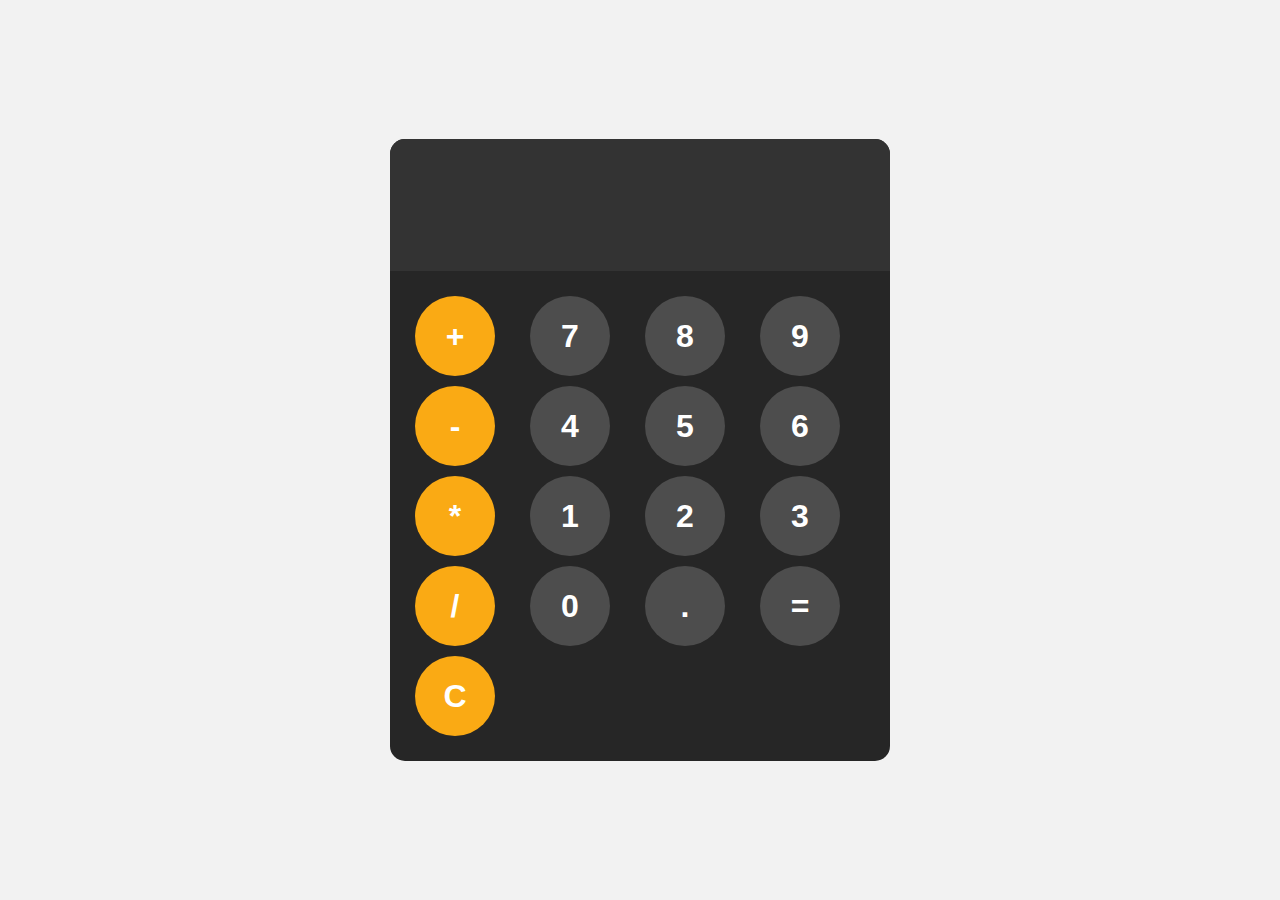
<file: calculator/index.html>
<!DOCTYPE html>
<html lang="en">
<head>
    <meta charset="UTF-8">
    <meta name="viewport" content="width=device-width, initial-scale=1.0">
    <link rel="stylesheet" type="text/css" href="styles.css"/>
    <title>Calculator</title>
</head>
<body>
    <div id="calculator">
        <input id="display" readonly/>
        <div id="keys">
            <button onclick="appendToDisplay('+')" class="operator-btn">+</button>
            <button onclick="appendToDisplay('7')" >7</button>
            <button onclick="appendToDisplay('8')">8</button>
            <button onclick="appendToDisplay('9')">9</button>
            <button onclick="appendToDisplay('-')" class="operator-btn">-</button>
            <button onclick="appendToDisplay('4')">4</button>
            <button onclick="appendToDisplay('5')">5</button>
            <button onclick="appendToDisplay('6')">6</button>
            <button onclick="appendToDisplay('*')" class="operator-btn">*</button>
            <button onclick="appendToDisplay('1')">1</button>
            <button onclick="appendToDisplay('2')">2</button>
            <button onclick="appendToDisplay('3')">3</button>
            <button onclick="appendToDisplay('/')" class="operator-btn">/</button>
            <button onclick="appendToDisplay('0')">0</button>
            <button onclick="appendToDisplay('.')">.</button>
            <button onclick="calculate()">=</button>
            <button onclick="clearDisplay()" class="operator-btn">C</button>
        </div>
    </div>
    <script src="main.js"></script>
</body>
</html>
</file>
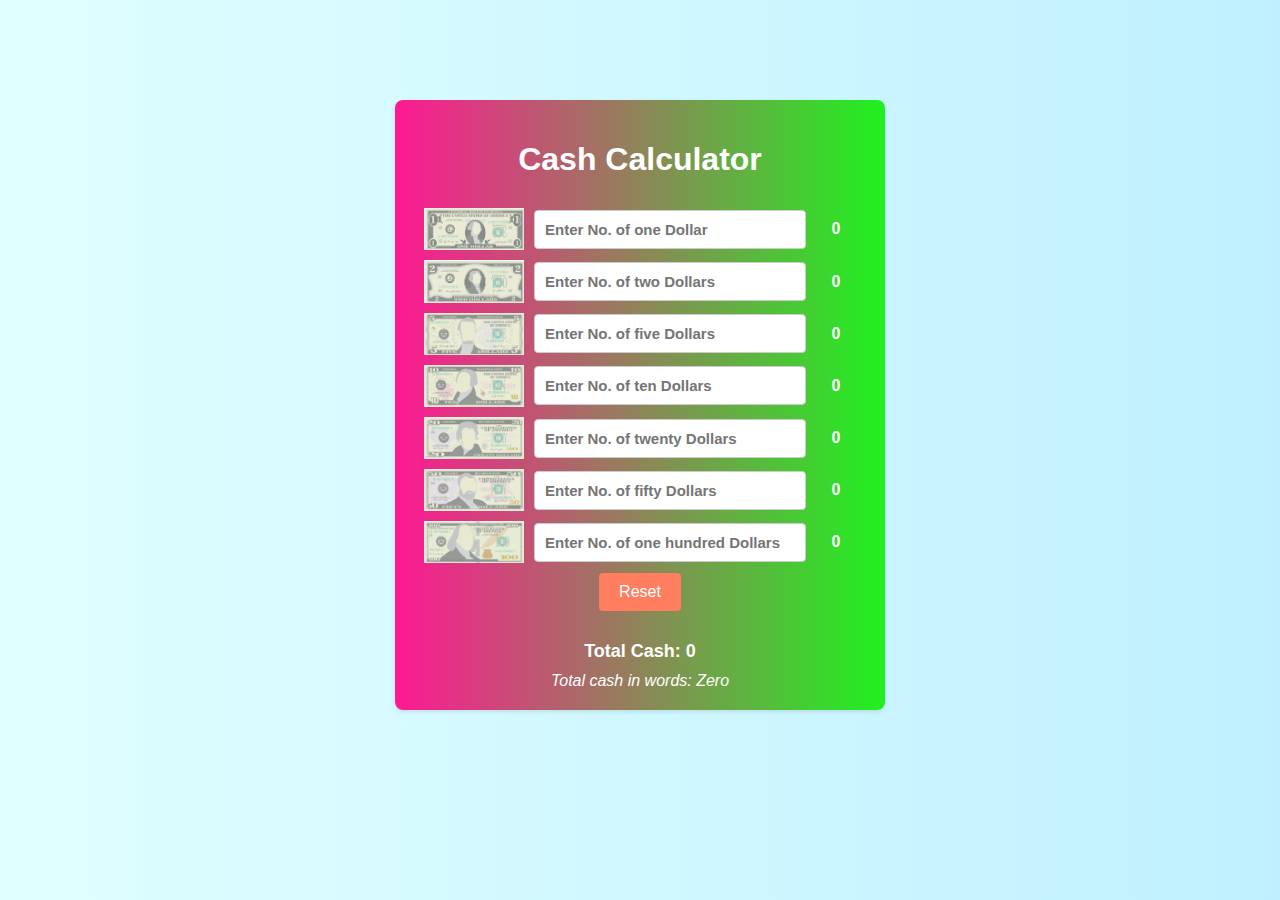
<file: cash calculator/index.html>
<!DOCTYPE html>
<html lang="en">
<head>
    <meta charset="UTF-8">
    <meta name="viewport" content="width=device-width, initial-scale=1.0">
    <link rel="stylesheet" type="text/css" href="styles.css"/>
    <title>Cash Calculator</title>
</head>
<body>

    <div class="container">
        <h1 class="header">Cash Calculator</h1>

        <div class="row">
            <img src="images/dollar1.png" alt="One Dollar" width="100px">
            <input type="number" id="do1" class="cash-input" placeholder="Enter No. of one Dollar">
            <span id="txt1" class="cash-text">0</span>
        </div>

        <div class="row">
            <img src="images/dollar2.png" alt="Two Dollars" width="100px">
            <input type="number" id="do2" class="cash-input" placeholder="Enter No. of two Dollars">
            <span id="txt2" class="cash-text">0</span>
        </div>

        <div class="row">
            <img src="images/dollar5.png" alt="Five Dollars" width="100px">
            <input type="number" id="do5" class="cash-input" placeholder="Enter No. of five Dollars">
            <span id="txt5" class="cash-text">0</span>
        </div>

        <div class="row">
            <img src="images/dollar10.png" alt="Ten Dollars" width="100px">
            <input type="number" id="do10" class="cash-input" placeholder="Enter No. of ten Dollars">
            <span id="txt10" class="cash-text">0</span>
        </div>

        <div class="row">
            <img src="images/dollar20.png" alt="Twenty Dollars" width="100px">
            <input type="number" id="do20" class="cash-input" placeholder="Enter No. of twenty Dollars">
            <span id="txt20" class="cash-text">0</span>
        </div>

        <div class="row">
            <img src="images/dollar50.png" alt="Fifty Dollars" width="100px">
            <input type="number" id="do50" class="cash-input" placeholder="Enter No. of fifty Dollars">
            <span id="txt50" class="cash-text">0</span>
        </div>

        <div class="row">
            <img src="images/dollar100.png" alt="One hundred Dollars" width="100px">
            <input type="number" id="do100" class="cash-input" placeholder="Enter No. of one hundred Dollars">
            <span id="txt100" class="cash-text">0</span>
        </div>

        <div class="row">
            <button id="btnReset">Reset</button>
        </div>

        <div class="row result-part">
            <span id="txtFinalCash">Total Cash: 0</span>
            <span id="txtFinalCashInWords">Total cash in words: Zero</span>
        </div>
    </div>

    <script src="main.js"></script>
</body>
</html>
</file>
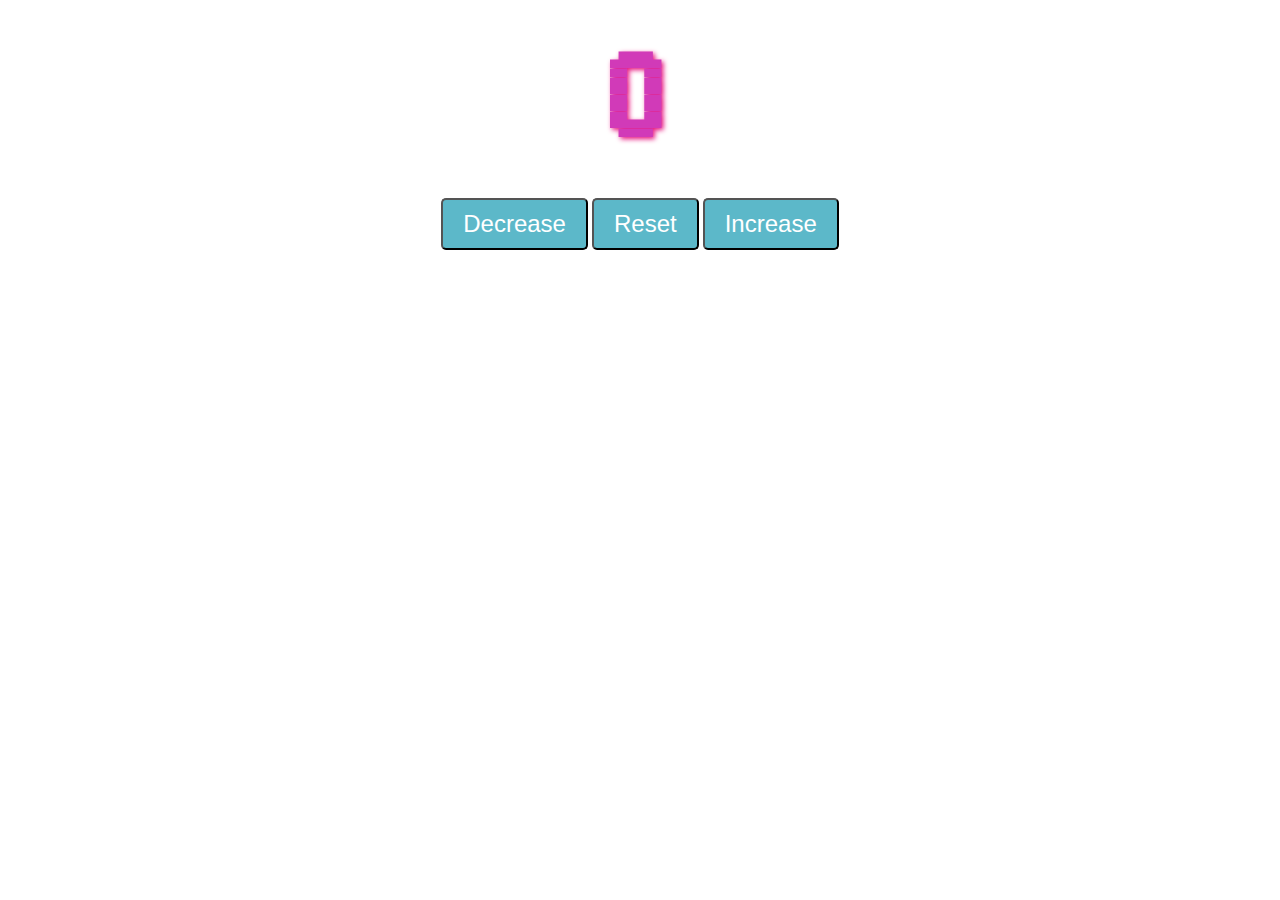
<file: counterProgram/index.html>
<!DOCTYPE html>
<html lang="vi-VN">
<head>
    <meta charset="UTF-8">
    <meta name="viewport" content="width=device-width, initial-scale=1.0">
    <title>Counter</title>
    <link rel="stylesheet" href="styles.css" type="text/css"/>
</head>
<body>
    <label id="countLabel">0</label><br/>
    <div id="buttonContainer">
        <button id="decreaseBtn" class="buttons">Decrease</button>
        <button id="resetBtn" class="buttons">Reset</button>
        <button id="increaseBtn" class="buttons">Increase</button>
    </div>
    <script type="text/javascript" src="index.js"></script>
</body>
</html>
</file>
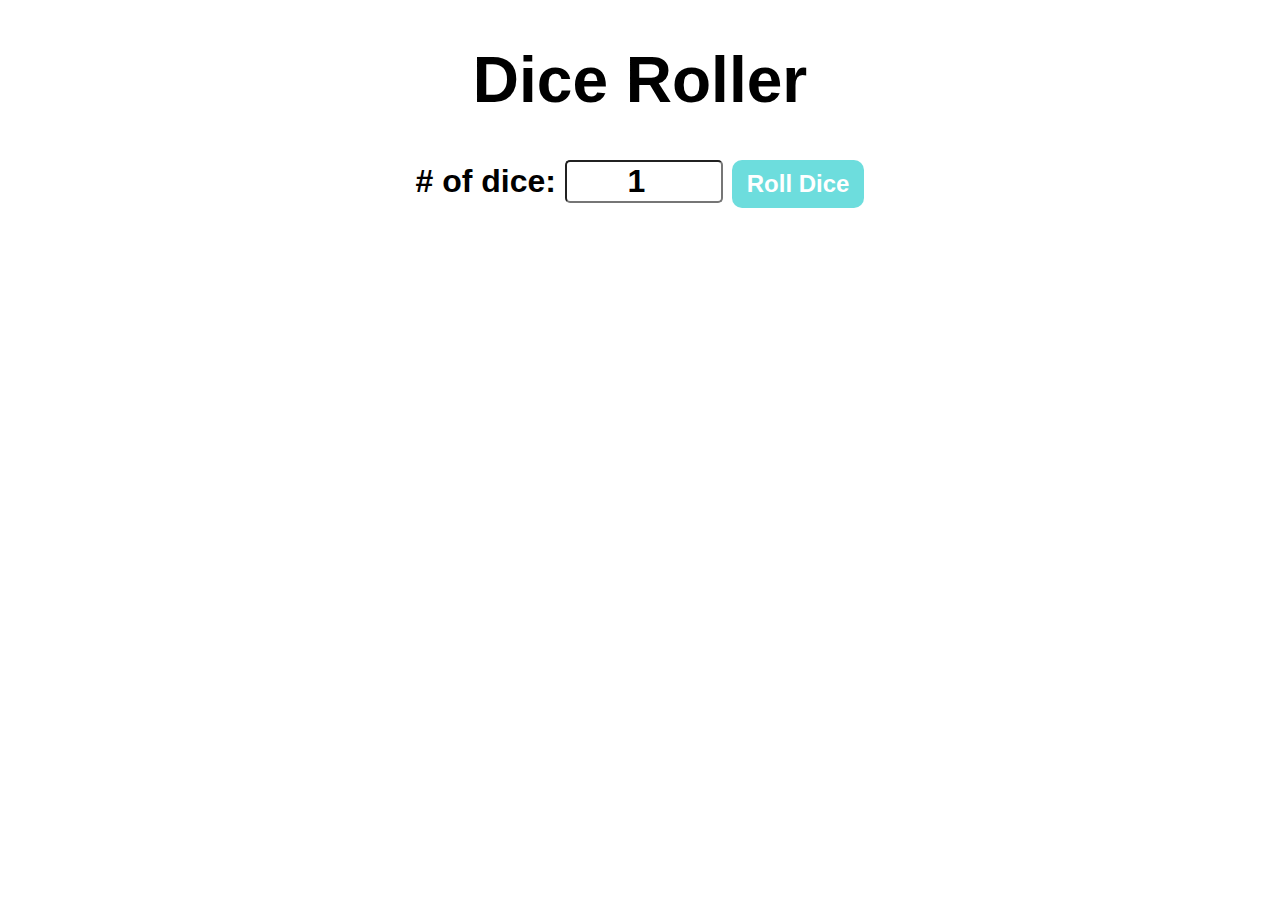
<file: Dice-Roller/index.html>
<!DOCTYPE html>
<html lang="en">
<head>
    <meta charset="UTF-8">
    <meta name="viewport" content="width=device-width, initial-scale=1.0">
    <link rel="stylesheet" type="text/css" href="styles.css"/>
    <title>Dice Roller</title>
</head>
<body>
    <div id="container">
        <h1>Dice Roller</h1>
        <label for="inp"># of dice:</label>
        <input type="number" value="1" min="1" id="inp"/>
        <button onclick="rollDice()">Roll Dice</button>
        <div id="diceResult"></div>
        <div id="diceImages"></div>
    </div>
    <script src="index.js"></script>
</body>
</html>
</file>
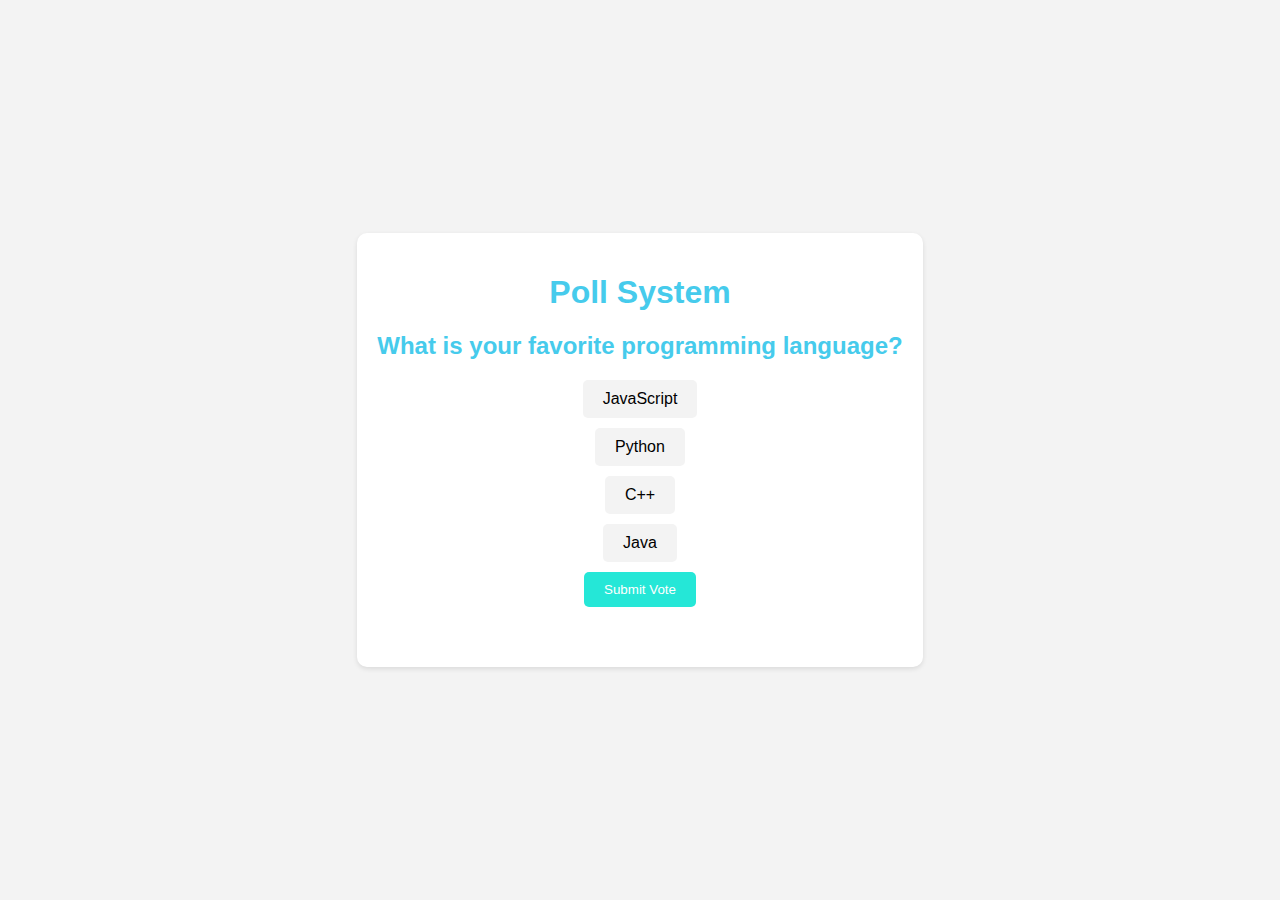
<file: Poll System/index.html>
<!DOCTYPE html>
<html lang="en">
<head>
    <meta charset="UTF-8">
    <meta name="viewport" content="width=device-width, initial-scale=1.0">
    <link rel="stylesheet" type="text/css" href="styles.css"/>
    <title>Poll System</title>
</head>
<body>
    <div class="container">
        <h1>Poll System</h1>
        <div class="poll">
            <h2>What is your favorite programming language?</h2>
            <div class="options">
                <div class="option">
                    <input type="radio" id="option1" name="poll" value="option1"/>
                    <label for="option1">JavaScript</label>
                </div>
                <div class="option">
                    <input type="radio" id="option2" name="poll" value="option2"/>
                    <label for="option2">Python</label>
                </div>
                <div class="option">
                    <input type="radio" id="option3" name="poll" value="option3"/>
                    <label for="option3">C++</label>
                </div>
                <div class="option">
                    <input type="radio" id="option4" name="poll" value="option4"/>
                    <label for="option4">Java</label>
                </div>
            </div>
        </div>
        <button onclick="submitVote()">Submit Vote</button>
        <div id="result"></div>
    </div>
    <script type="text/javascript" src="main.js"></script>
</body>
</html>
</file>
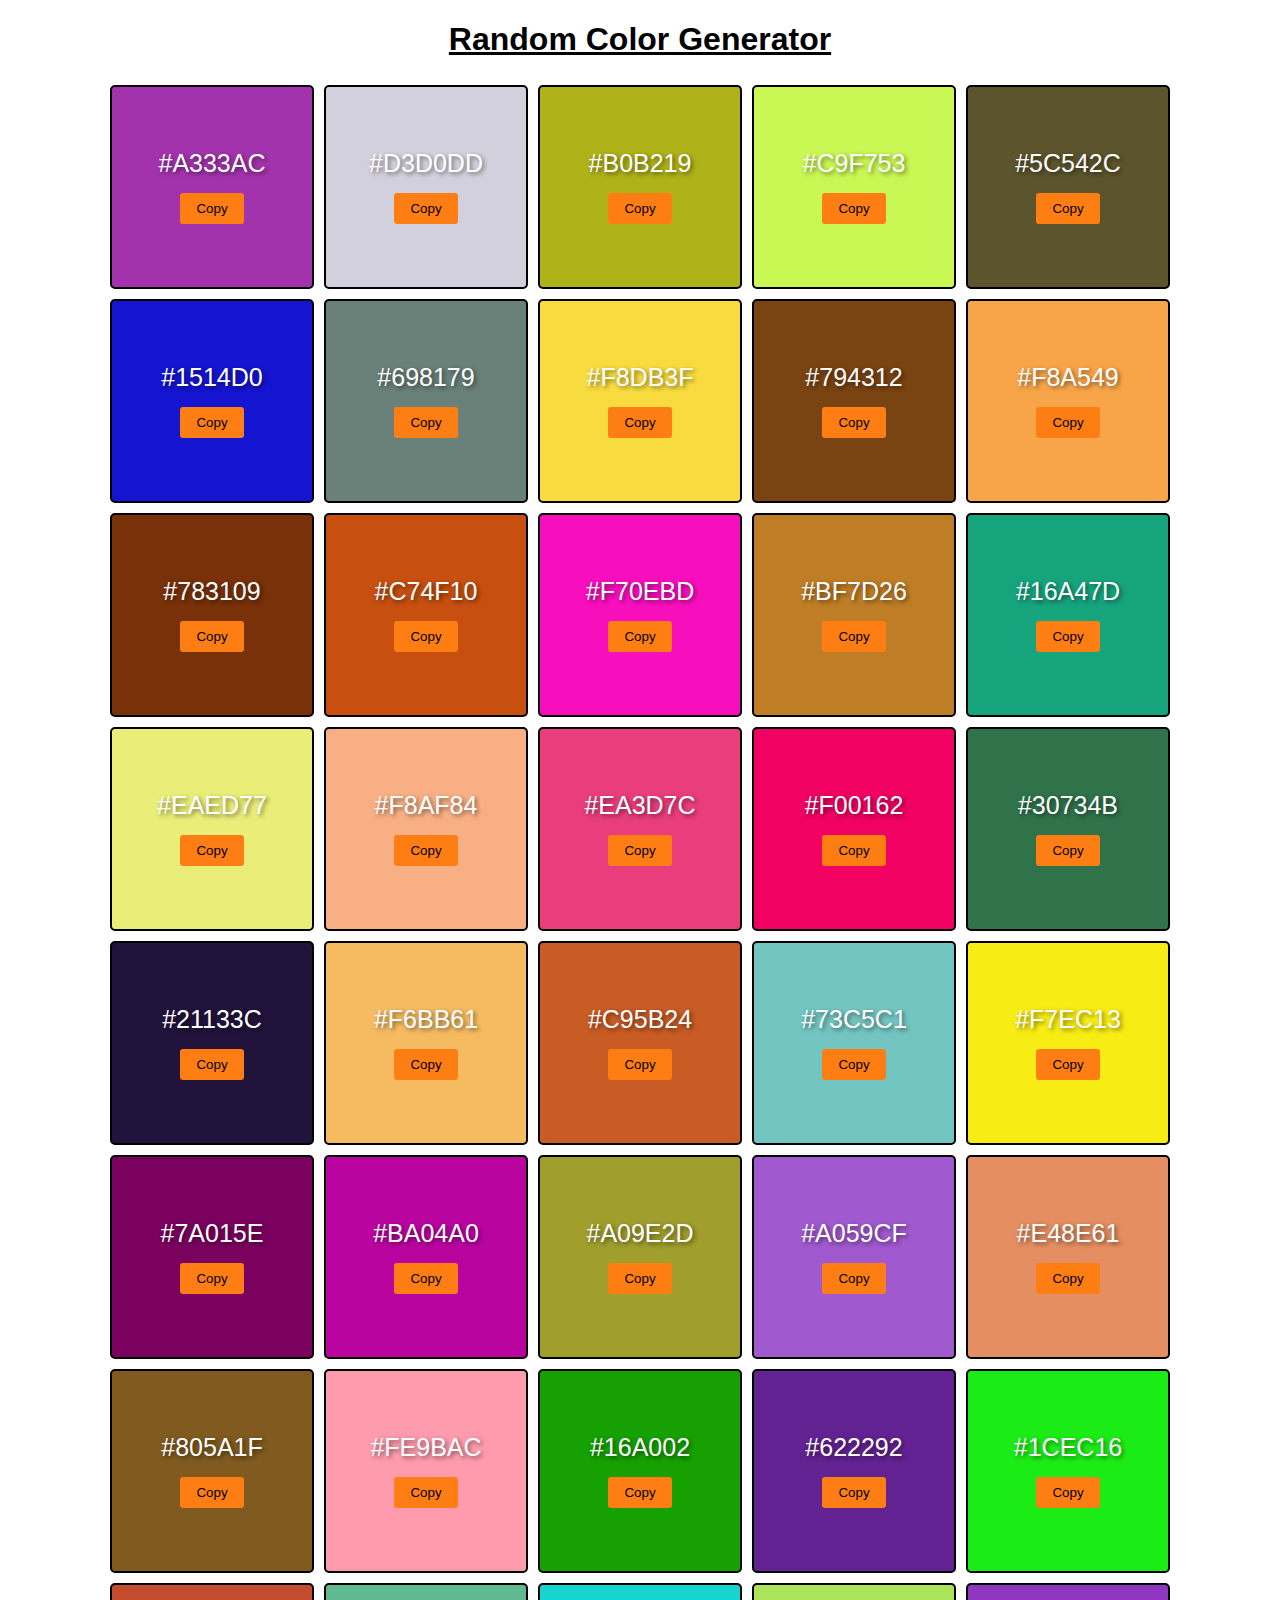
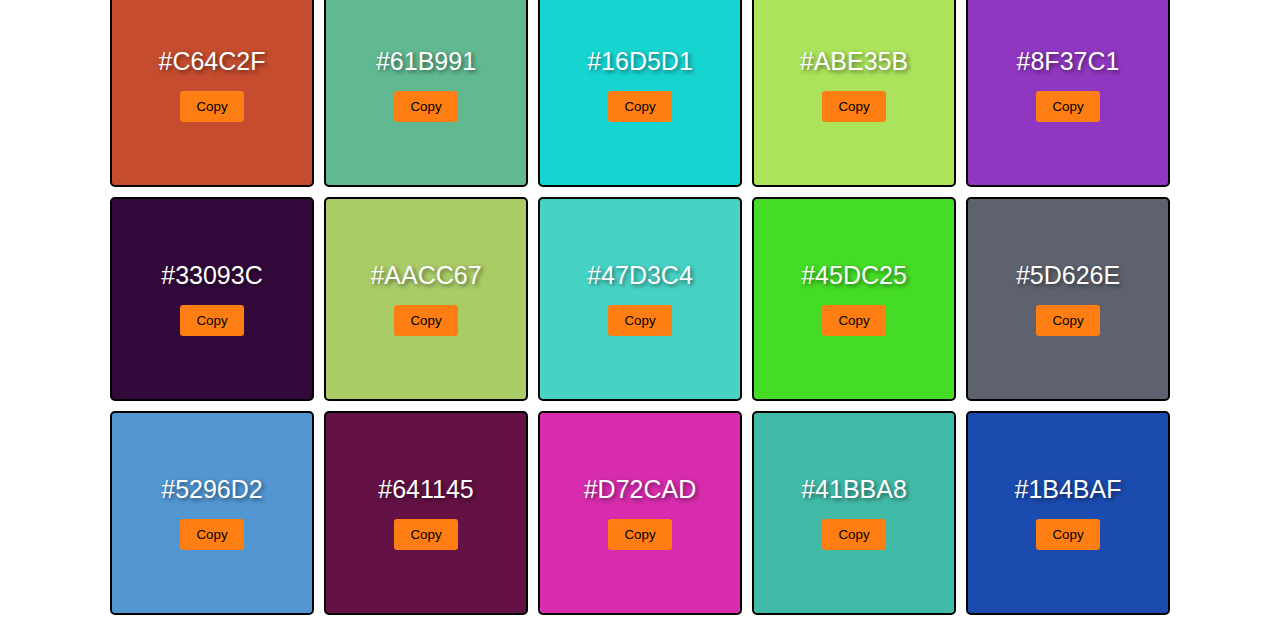
<file: Random Hex color Generator/index.html>
<!DOCTYPE html>
<html lang="en">
<head>
    <meta charset="UTF-8">
    <meta name="viewport" content="width=device-width, initial-scale=1.0">
    <link rel="stylesheet" type="text/css" href="styles.css"/>
    <title>Hex Color</title>
</head>
<body>

    <h1>Random Color Generator</h1>
    <div class="container">
    </div>
    <script src="main.js"></script>
</body>
</html>
</file>
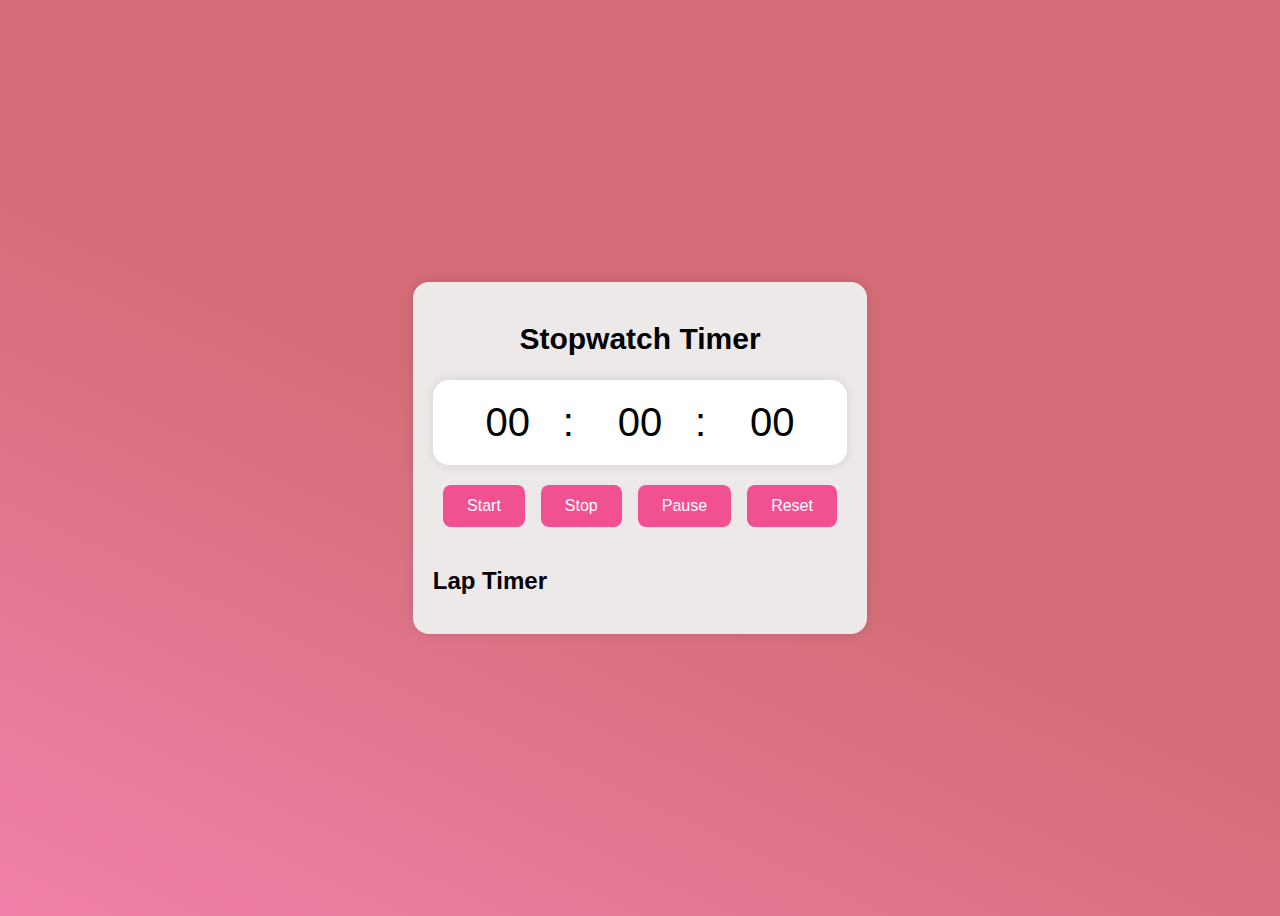
<file: stopWatch/index.html>
<!DOCTYPE html>
<html lang="en">
<head>
    <meta charset="UTF-8">
    <meta name="viewport" content="width=device-width, initial-scale=1.0">
    <title>Stop Watch</title>
    <link rel="stylesheet" type="text/css" href="styles.css"/>
</head>
<body>
    <div class="container">
        <h1 class="title">Stopwatch Timer</h1>
        <div class="stopwatch">
            <div class="timer">
                <span id="minutes">00</span>:
                <span id="seconds">00</span>:
                <span id="miliseconds">00</span>
            </div>

            <div class="controls">
                <button id="startBtn">Start</button>
                <button id="stopBtn">Stop</button>
                <button id="pauseBtn">Pause</button>
                <button id="resetBtn">Reset</button>
            </div>

            <div class="laps">
                <h2 class="lap-title">Lap Timer</h2>
                <ul id="lapList">
                </ul>
            </div>
        </div>
    </div>
    <script src="main.js"></script>
</body>
</html>
</file>
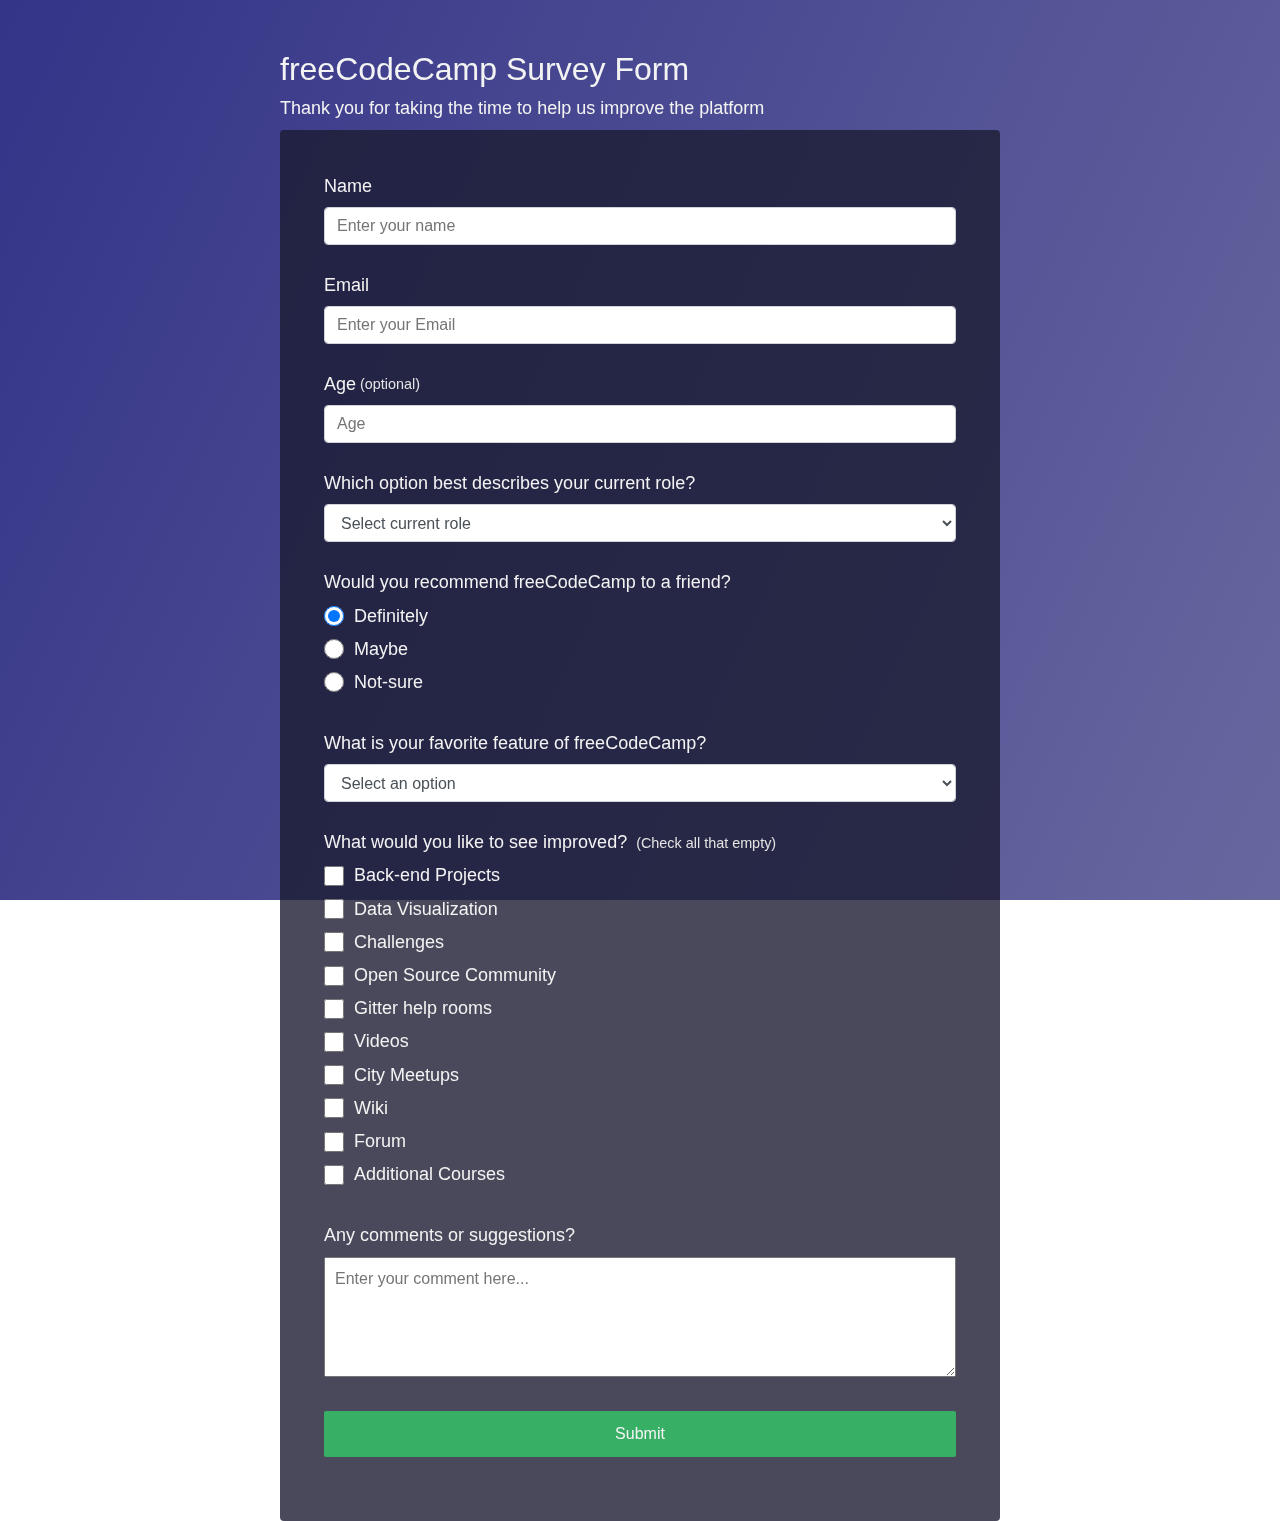
<file: survey-form/index.html>
<!DOCTYPE html>
<html>
  <head>
    <meta charset="UTF-8" />
    <meta name="viewport" content="width=device-width, initial-scale=1.0" />
    <meta name="author" content="Quan" />
    <link rel="stylesheet" type="text/css" href="styles.css" />
    <title>survey form</title>
  </head>
  <body>
    <div class="container">
      <header>
        <h1 id="title">freeCodeCamp Survey Form</h1>
        <p id="description">
          Thank you for taking the time to help us improve the platform
        </p>
      </header>
      <form id="survey-form">
        <div class="form-group">
          <label id="name-label" for="name">Name</label>
          <input
            type="text"
            name="name"
            id="name"
            class="form-control"
            placeholder="Enter your name"
            required
          />
        </div>
        <div class="form-group">
          <label id="email-label" for="email">Email</label>
          <input
            type="email"
            name="email"
            id="email"
            class="form-control"
            placeholder="Enter your Email"
            required
          />
        </div>
        <div class="form-group">
          <label id="number-label" for="number"
            >Age<span class="clue">(optional)</span></label
          >
          <input
            type="number"
            name="age"
            id="number"
            min="10"
            max="99"
            class="form-control"
            placeholder="Age"
          />
        </div>
        <div class="form-group">
          <p>Which option best describes your current role?</p>
          <select id="dropdown" name="role" class="form-control" required>
            <option disabled selected value>Select current role</option>
            <option value="student">Student</option>
            <option value="job">Full Time Job</option>
            <option value="learner">Full Time Learner</option>
            <option value="preferNo">Prefer not to say</option>
            <option value="other">Other</option>
          </select>
        </div>
        <div class="form-group">
          <p>Would you recommend freeCodeCamp to a friend?</p>
          <label>
            <input
              name="user-recommend"
              value="definitely"
              type="radio"
              class="input-radio"
              checked
            />Definitely
          </label>
          <label>
            <input
              name="user-recommend"
              value="maybe"
              type="radio"
              class="input-radio"
            />Maybe
          </label>
          <label>
            <input
              name="user-recommend"
              value="not-sure"
              type="radio"
              class="input-radio"
            />Not-sure
          </label>
        </div>
        <div class="form-group">
          <p>What is your favorite feature of freeCodeCamp?</p>
          <select id="most-like" name="mostLike" class="form-control" required>
            <option disabled selected value>Select an option</option>
            <option value="challenges">Challenges</option>
            <option value="projects">Projects</option>
            <option value="community">Community</option>
            <option value="openSource">Open source</option>
            <option value="challenges">Challenges</option>
          </select>
        </div>
        <div class="form-group">
          <p>
            What would you like to see improved?
            <span class="clue">(Check all that empty)</span>
          </p>
          <label>
            <input
              name="prefer"
              value="back-end-projects"
              type="checkbox"
              class="input-checkbox"
            />Back-end Projects
          </label>
          <label>
            <input
              name="prefer"
              value="data-visualization"
              type="checkbox"
              class="input-checkbox"
            />Data Visualization
          </label>
          <label>
            <input
              name="prefer"
              value="challenges"
              type="checkbox"
              class="input-checkbox"
            />Challenges
          </label>
          <label>
            <input
              name="prefer"
              value="open-source-community"
              type="checkbox"
              class="input-checkbox"
            />Open Source Community
          </label>
          <label
            ><input
              name="prefer"
              value="gitter-help-rooms"
              type="checkbox"
              class="input-checkbox"
            />Gitter help rooms</label
          >
          <label
            ><input
              name="prefer"
              value="videos"
              type="checkbox"
              class="input-checkbox"
            />Videos</label
          >
          <label
            ><input
              name="prefer"
              value="city-meetups"
              type="checkbox"
              class="input-checkbox"
            />City Meetups</label
          >
          <label
            ><input
              name="prefer"
              value="wiki"
              type="checkbox"
              class="input-checkbox"
            />Wiki</label
          >
          <label
            ><input
              name="prefer"
              value="forum"
              type="checkbox"
              class="input-checkbox"
            />Forum</label
          >
          <label
            ><input
              name="prefer"
              value="additional-courses"
              type="checkbox"
              class="input-checkbox"
            />Additional Courses</label
          >
        </div>
        <div class="form-group">
            <p>Any comments or suggestions?</p>
            <textarea
              id="comments"
              class="input-textarea"
              name="comment"
              placeholder="Enter your comment here..."
            ></textarea>
        </div>
        <div class="form-group">
            <button type="submit" id="submit" class="submit-button">Submit</button>
        </div>
      </form>
    </div>
  </body>
</html>
</file>
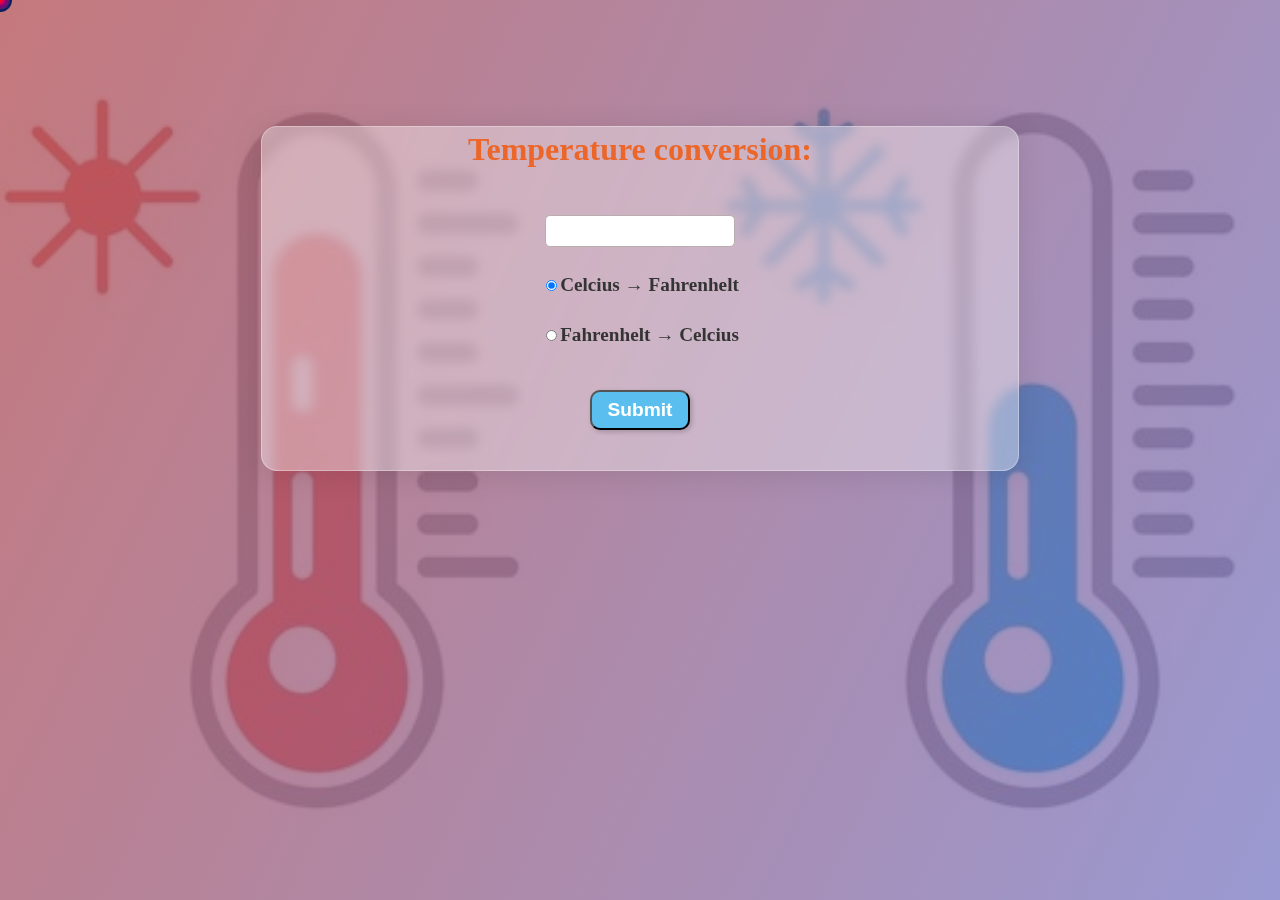
<file: Temperature Conversion/index.html>
<!DOCTYPE html>
<html lang="en">
<head>
    <meta charset="UTF-8">
    <meta name="viewport" content="width=device-width, initial-scale=1.0">
    <link rel="stylesheet" type="text/css" href="styles.css"/>
    <title>TemperConvert</title>
</head>
<body>
    <!-- .circle*19 -->
    <div class="circle"></div>
    <div class="circle"></div>
    <div class="circle"></div>
    <div class="circle"></div>
    <div class="circle"></div>
    <div class="circle"></div>
    <div class="circle"></div>
    <div class="circle"></div>
    <div class="circle"></div>
    <div class="circle"></div>
    <div class="circle"></div>
    <div class="circle"></div>
    <div class="circle"></div>
    <div class="circle"></div>
    <div class="circle"></div>
    <div class="circle"></div>
    <div class="circle"></div>
    <div class="circle"></div>
    <div class="circle"></div>
    <div id="main-board">
        <label for="inp" id="title">Temperature conversion: </label>
        <input type="text" id="inp"/>
        <!-- window + ; to select symbol -->
        <label for="CToF"><input type="radio" id="CToF" name="check" checked/>Celcius → Fahrenhelt</label>
        <label for="FToC"><input type="radio" id="FToC" name="check"/>Fahrenhelt → Celcius</label>
        <button id="submit">Submit</button>
        <div id="result"></div>
    </div>
    <script src="index.js"></script>
</body>
</html>
</file>
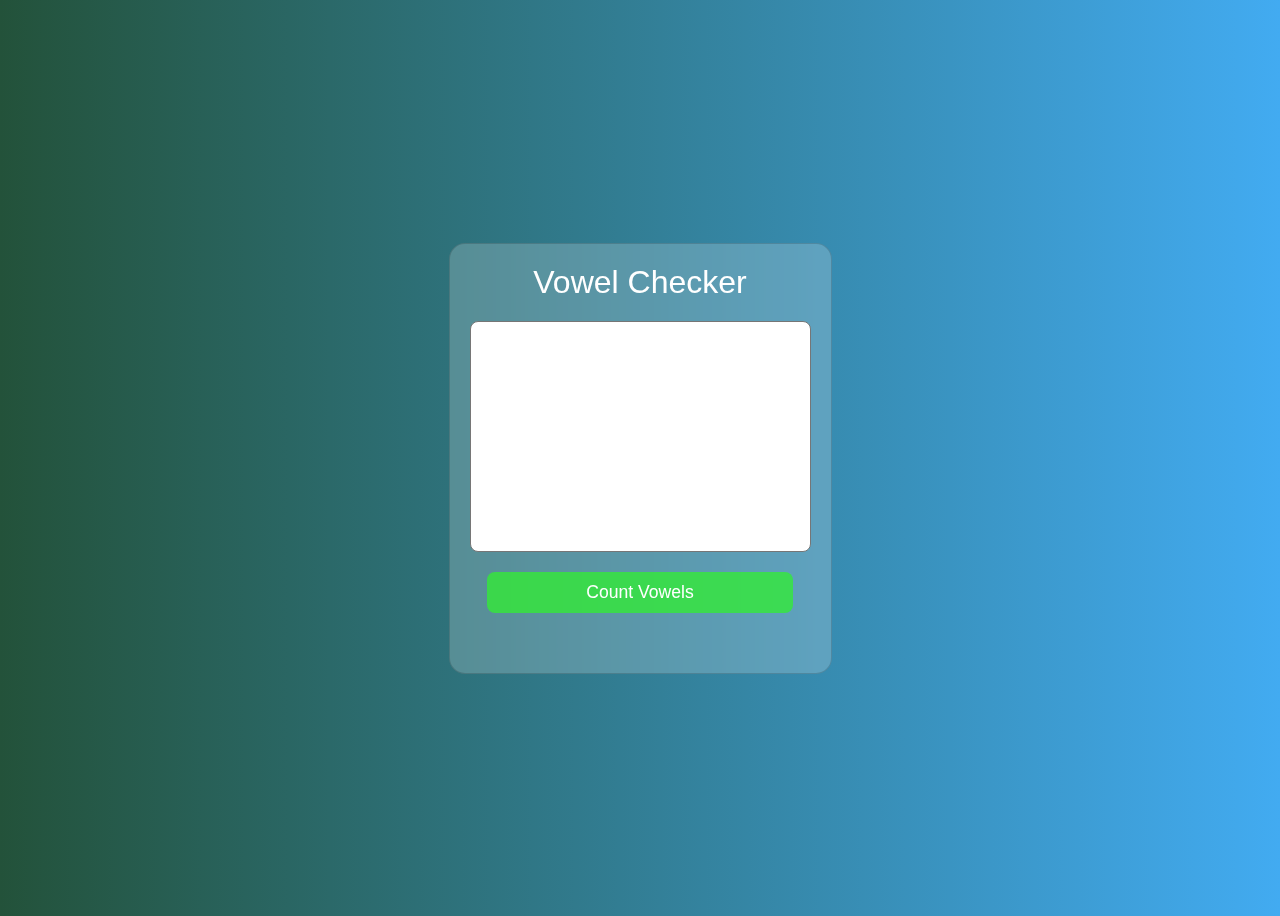
<file: Vowel Checker/index.html>
<!DOCTYPE html>
<html lang="en">
<head>
    <meta charset="UTF-8">
    <meta name="viewport" content="width=device-width, initial-scale=1.0">
    <link rel="stylesheet" type="text/css" href="styles.css"/>
    <title>Vowel Checker</title>
</head>
<body>
    <div class="box">
        <div id="title">Vowel Checker</div>
        <textarea id="text" name="text" rows="15" cols="40"></textarea>
        <button id="count">Count Vowels</button>
        <div id="result"></div>
    </div>
    <script src="main.js"></script>
</body>
</html>
</file>
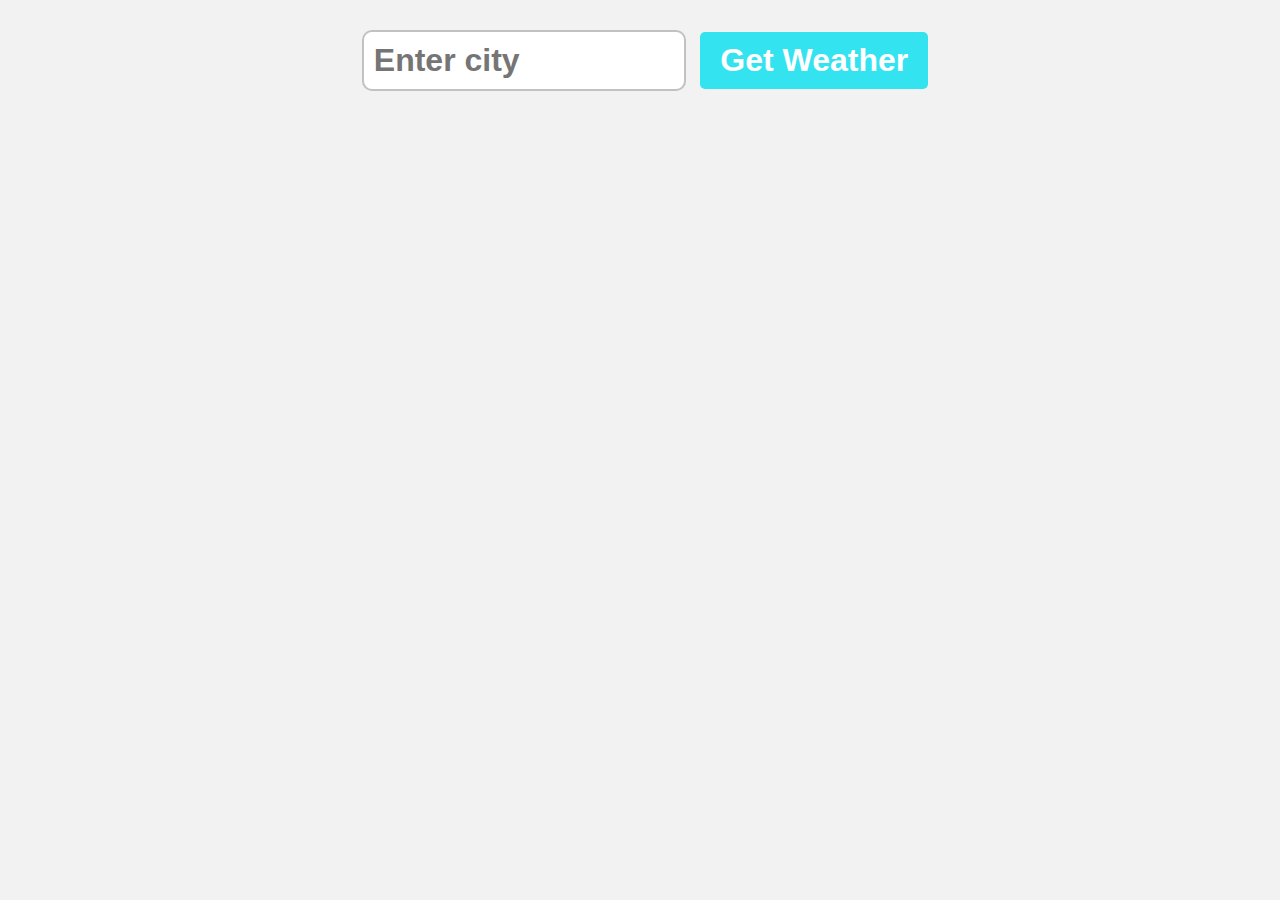
<file: weather App/index.html>
<!DOCTYPE html>
<html lang="en">
<head>
    <meta charset="UTF-8">
    <meta name="viewport" content="width=device-width, initial-scale=1.0">
    <link rel="stylesheet" type="text/css" href="styles.css"/>
    <title>Weather App</title>
</head>
<body>
    <form class="weatherForm">
        <input type="text" class="cityInput" placeholder="Enter city"/>
        <button type="submit">Get Weather</button>
    </form>

    <div class="card" style="display: none">
    </div>
    <script src="main.js"></script>
</body>
</html>
</file>
<file: calculator/styles.css>
body {
    margin: 0;
    display: flex;
    justify-content: center;
    align-items: center;
    height: 100vh;
    background-color: hsl(0, 0%, 95%);
}

#calculator {
    font-family: Arial, sans-serif;
    background-color: hsl(0, 0%, 15%);
    border-radius: 15px;
    max-width: 500px;
    overflow: hidden;
}

#display {
    width: 100%;
    background-color: hsl(0, 0%, 20%);
    color: white;
    padding: 20px;
    font-size: 5rem;
    text-align: left;
    border: none;
}

#keys {
    display: grid;
    grid-template-columns: repeat(4, 1fr);
    gap: 10px;
    padding: 25px;
}

button {
    width: 80px;
    height: 80px;
    border-radius: 50%;
    border: none;
    background-color: hsl(0, 0%, 30%);;
    color: white;
    font-size: 2rem;
    font-weight: bold;
    cursor: pointer;
}

button:hover {
    background-color: hsl(0, 0%, 40%);
}

button:active {
    background-color: hsl(0, 0%, 50%);
}

.operator-btn {
    background-color: hsl(39, 96%, 53%);
}

.operator-btn:hover {
    background-color: hsl(39, 96%, 63%);
}

.operator-btn:active {
    background-color: hsl(39, 96%, 73%);
}
</file>
<file: cash calculator/styles.css>
body {
    margin: 0;
    padding: 0;
    background: linear-gradient(to right, #E0FFFF, #c0f0ff);
    font-family: Arial, sans-serif;
    color: #333;
}

.container {
    max-width: 480px;
    margin: 100px auto;
    padding: 20px 5px;
    background: linear-gradient(to left, #1ff11f, #ff1491fa);
    border-radius: 8px;
    box-shadow: 0 2px 4px rgba(0, 0, 0, 0.1);
    display: flex;
    align-items: center;
    flex-direction: column;
    animation: fadeIn 1s ease;
}

@keyframes fadeIn {
    0% {
        opacity: 0;
        transform: translateY(-20px);
    }
    100% {
        opacity: 1;
        transform: translateY(0);
    }
}

.header {
    text-align: center;
    margin-bottom: 20px;
    color: #fff;
}

.row {
    margin-top: 10px;
    display: flex;
    justify-content: center;
    align-items: center;
    transition: transform 0.2s ease;
}

.row:hover {
    transform: scale(1.05);
}

img {
    margin-right: 10px;
}

input[type="number"] {
    padding: 10px;
    font-size: 15px;
    width: 250px;
    border-radius: 4px;
    border: 1px solid #ccc;
    flex: 1;
    transition: border-color 0.3s ease;
    background-color: #fff;
    color: #333;
    font-weight: 600;
}

input[type="number"]:focus {
    border-color: #80bdff;
    outline: none;
    box-shadow: 0 0 2px #ff7e5f;
} 

input[type="number"]::-webkit-inner-spin-button,
input[type="number"]::-webkit-outer-spin-button {
    -webkit-appearance: none;
    margin: 0;
}

.cash-text {
    font-weight: bold;
    margin-left: 10px;
    width: 40px;
    display: inline-block;
    text-align: center;
    color: white;
}

button {
    padding: 10px 20px;
    font-size: 16px;
    background-color: #ff7e5f;
    color: #fff;
    border: none;
    border-radius: 4px;
    cursor: pointer;    
    transition: background-color 0.3s ease;
    align-self: flex-end;
}

button:hover {
    background-color: #ff6c4a;
}

#txtFinalCash {
    font-size: 18px;
    font-weight: bold;
    margin-top: 20px;
    color: #ffffff;
}

#txtFinalCashInWords {
    margin-top: 10px;
    font-style: italic;
    color: #fff;
}

.result-part {
    display: flex;
    flex-direction: column;
}
</file>
<file: counterProgram/styles.css>
@font-face {
    font-family: My font;
    src: url(fonts/Jersey10-Regular.ttf);
}

#countLabel {
    display: block;
    text-align: center;
    font-size: 10em;
    font-family: "My font", Geneva, Tahoma, sans-serif;
    color:rgb(209, 58, 184);
    text-shadow: 2px 2px 5px #e70f7b;
}

#buttonContainer {
    text-align: center;
}

.buttons {
    padding: 10px 20px;
    font-size: 1.5em;
    color: white;
    background-color: rgb(92, 184, 201);
    border-radius: 5px;
    cursor: pointer;
    transition: background-color 0.25s;
}

.buttons:hover {
    background-color: rgb(156, 211, 191);
}
</file>
<file: Dice-Roller/styles.css>
#container {
    font-family: Arial, sans-serif;   
    text-align: center;
    font-size: 2rem;
    font-weight: bold;
}

button {
    font-size: 1.5rem;
    padding: 10px 15px;
    border-radius: 10px;
    border: none;
    background-color: rgba(44, 206, 206, 0.692);
    color: white;
    font-weight: bold;
    cursor: pointer;
}

button:hover{
    background-color: rgb(44, 206, 206);
}

input {
    font-size: 2rem;
    width: 150px;
    text-align: center;
    border-radius: 5px;
    font-weight: bold;
}

#diceResult {
    margin: 25px;
}

#diceImages img{
    width: 150px;
    margin: 5px;
}
</file>
<file: Poll System/styles.css>
body {
  background-color: #f3f3f3;
  font-family: Arial, sans-serif;
  margin: 0;
  padding: 0;
  display: flex;
  justify-content: center;
  align-items: center;
  height: 100vh;
}

.container {
  background-color: #fff;
  padding: 20px;
  border-radius: 10px;
  box-shadow: 0 2px 5px rgba(0, 0, 0, 0.1);
  text-align: center;
  animation: cardAnimation 1s ease-in-out;
}

@keyframes cardAnimation {
  0% {
    transform: scale(0);
    opacity: 0;
  }
  100% {
    transform: scale(1);
    opacity: 1;
  }
}

h1 {
  color: rgb(70, 203, 236);
  font-size: 32px;
  opacity: 1;
}

.poll {
  margin-top: 20px;
}

h2 {
  color: rgb(70, 203, 236);
  font-size: 24px;
  margin-bottom: 20px;
}

.options {
  display: flex;
  flex-direction: column;
  align-items: center;
}

.option {
  margin-bottom: 10px;
}

input[type="radio"] {
  display: none;
}

label {
  display: inline-block;
  background-color: #f3f3f3;
  padding: 10px 20px;
  border-radius: 5px;
  cursor: pointer;
  transition: background-color 0.3s;
}

.option {
  color: black;
}

.option:hover label {
  background-color: rgba(37, 231, 215, 0.541);
  color: #fff;
}

.option input[type="radio"]:checked + label {
  background-color: rgb(37, 231, 215);
  color: #fff;
}

button {
  background-color: rgb(37, 231, 215);
  color: #fff;
  padding: 10px 20px;
  border: none;
  border-radius: 5px;
  cursor: pointer;
  margin-bottom: 20px;
}

button:hover {
  background-color: rgba(12, 124, 228, 0.712);
}

#result {
  margin-top: 20px;
  font-size: 19px;
  color: #14ffcc;
  display: flex;
  flex-direction: column;
  align-items: center;
}

.option-result {
  display: flex;
  align-items: center;
  margin-bottom: 10px;
  width: 100%;
}

.option-text {
  flex: 1;
}

.bar-container {
  flex: 3;
  background-color: #f3f3f3;
  height: 10px;
  margin-left: 20px;
  border-radius: 5px;
  overflow: hidden;
}

.bar {
  height: 100%;
  background-color: #2ae1ee;
  width: 0;
  border-radius: 5px;
  transition: width 0.5s ease-in-out;
}

.percentage {
  flex: 1;
  margin-left: 10px;
  font-weight: bold;
  color: #14ffcc;
}
</file>
<file: Random Hex color Generator/styles.css>
body {
    margin: 0;
    padding: 0;
    font-family: 'Segoe UI', Tahoma, Geneva, Verdana, sans-serif;
}

h1 {
    text-align: center;
    text-decoration: underline;
}

.container {
    display: flex;
    flex-wrap: wrap;
    justify-content: center;
}

.color-container {
    background-color: #45dfff;
    width: 200px;
    height: 200px;
    color: #fff;
    margin: 5px;
    display: flex;
    flex-direction: column;
    justify-content: center;
    align-items: center;
    font-size: 25px;
    text-shadow: 2px 2px 4px rgba(0, 0, 0, 0.5);
    border: solid black 2px;
    border-radius: 5px;
}

button {
    background-color: #ff7e14;
    border: none;
    border-radius: 3px;
    padding: 8px 16px;
    margin-top: 15px;
    transition: background-color 0.3s;
    cursor: pointer;
}

button:hover {
    background-color: #ff3714;
}
</file>
<file: stopWatch/styles.css>
body {
    background: linear-gradient(25deg, #f181aa, #d36c76 50%);
    display: flex;
    justify-content: center;
    align-items: center;
    min-height: 100vh;
    font-family: sans-serif;
}

.container {
    background-color: #eee9e9;
    border-radius: 16px;
    padding: 20px;
    box-shadow: 0 0 12px rgba(0, 0, 0, 0.1);
    display: flex;
    flex-direction: column;
    align-items: center;
}

.title {
    font-size: 30px;
    margin-bottom: 1.5rem;
}

.stopwatch {
    display: flex;
    flex-direction: column;
    align-items: center;
    gap: 20px;
}

.timer {
    font-size: 40px;
    background-color: #ffffff;
    padding: 20px;
    border-radius: 16px;
    box-shadow: 0 0 12px rgba(0, 0, 0, 0.1);
    animation: pulse 1.5s infinite alternate;
}

@keyframes pulse {
    from {
        transform: scale(1);
    }
    to {
        transform: scale(1.05);
    }
}

.timer span {
    width: 110px;
    display: inline-block;
    text-align: center;
}

.controls {
    display: flex;
    gap: 1rem;
}

button {
    padding: 0.75rem 1.5rem;
    font-size: 1rem;
    background-color: #f25191;
    color: #ffffff;
    border: none;
    border-radius: 8px;
    cursor: pointer;
    transition: background-color 0.3 ease-in-out;
}

button:hover {
    background-color: #d72a76;
}

.lap-title {
    font-size: 1.5rem;
}

.laps {
    width: 100%;
}

ul {
    list-style-type: none;
    padding: 0;
    margin: 0;
    overflow-y: auto;
    max-height: 200px;
    background-color: #ffffff;
    border-radius: 8px;
    box-shadow: 0 0 12px rgba(0, 0, 0, 0.1);
}

li {
    padding: 1rem;
    border-bottom: 1px solid #e0e0e0;
}

li:last-child {
    border-bottom: none;
}

li span {
    font-weight: 700;
}
</file>
<file: survey-form/styles.css>
:root {
  --color-white: #f3f3f3;
  --color-darkblue: #1b1b32;
  --color-darkblue-alpha: rgba(27, 27, 50, 0.8);
  --color-green: #37af65;
}

*,
*::before,
*::after {
  box-sizing: border-box;
}

body {
  font-family: "Poppins", sans-serif;
  font-size: rem;
  font-weight: 400;
  line-height: 1.4;
  color: var(--color-white);
  margin: 0;
}

body::before {
  content: "";
  position: fixed;
  top: 0;
  left: 0;
  height: 100%;
  width: 100%;
  z-index: -1;
  background: var(--color-darkblue);
  background-image: linear-gradient(
      115deg,
      rgba(58, 58, 158, 0.8),
      rgba(136, 136, 206, 0.7)
    ),
    url(https://cdn.freecodecamp.org/testable-projects-fcc/images/survey-form-background.jpeg);
  background-size: cover;
  background-repeat: no-repeat;
  background-position: center;
}

h1 {
  font-weight: 400;
  line-height: 1.2;
}

p {
  font-size: 1.125rem;
}

h1,
p {
  margin-top: 0;
  margin-bottom: 0.5rem;
}

label {
  display: flex;
  align-items: center;
  font-size: 1.125rem;
  margin-bottom: 0.5rem;
}

input,
button,
select,
textarea {
  margin: 0;
  font-family: inherit;
  font-size: inherit;
  line-height: inherit;
}

button {
  border: none;
}

.container {
  width: 100%;
  margin: 3.125rem auto 0 auto;
}

@media (min-width: 576px) {
  .container {
    max-width: 540px;
  }
}

@media (min-width: 768px) {
  .container {
    max-width: 720px;
  }
}

.header {
  padding: 0 0.625rem;
  margin-bottom: 1.875rem;
}

.description {
  font-style: italic;
  font-weight: 200;
  text-shadow: 1px 1px 1px rgba(0, 0, 0, 0.4);
}

.clue {
  margin-left: 0.25rem;
  font-size: 0.9rem;
  color: #e4e4e4;
}

.text-center {
  text-align: center;
}

form {
  background: var(--color-darkblue-alpha);
  padding: 2.5rem 0.625rem;
  border-radius: 0.25rem;
}

@media (min-width: 480px) {
  form {
    padding: 2.5rem;
  }
}

.form-group {
  margin: 0 auto 1.25rem auto;
  padding: 0.25rem;
}

.form-control {
  display: block;
  width: 100%;
  height: 2.375rem;
  padding: 0.375rem 0.75rem;
  color: #495057;
  background-color: #fff;
  background-clip: padding-box;
  border: 1px solid #ced4da;
  border-radius: 0.25rem;
  transition: border-color 0.15s ease-in-out, box-shadow 0.15s ease-in-out;
}

.form-control:focus {
  border-color: #80bdff;
  outline: 0;
  box-shadow: 0 0 0 0.2rem rgba(0, 123, 255, 0.25);
}

.input-radio,
.input-checkbox {
  display: inline-block;
  margin-right: 0.625rem;
  min-height: 1.25rem;
  min-width: 1.25rem;
}

.input-textarea {
  min-height: 120px;
  width: 100%;
  padding: 0.625rem;
  resize: vertical;
}

.submit-button {
  display: block;
  width: 100%;
  padding: 0.75rem;
  background: var(--color-green);
  color: inherit;
  border-radius: 2px;
  cursor: pointer;
}
</file>
<file: Temperature Conversion/styles.css>
* {
    cursor: none;
}

body {
    background-color: rgb(235, 227, 233);
}

body::before {
    content: "";
    position: fixed;
    top: 0;
    left: 0;
    height: 100%;
    width: 100%;
    z-index: -1;
    background-image: linear-gradient(
        115deg,
        rgba(182, 87, 92, 0.8),
        rgba(110, 110, 190, 0.7)
      ),
      url(background.jpg);
    background-size: cover;
    background-repeat: no-repeat;
    background-position: center;
}

#main-board {
    display: grid;
    margin: 10% 20%; 
    background: rgba(255, 255, 255, 0.37);
    border-radius: 16px;
    box-shadow: 0 4px 30px rgba(0, 0, 0, 0.1);
    backdrop-filter: blur(5.2px);
    -webkit-backdrop-filter: blur(5.2px);
    border: 1px solid rgba(255, 255, 255, 0.32);
}

#main-board #title {
    color: rgb(235, 102, 40);
    text-align: center;
    font-size: 2em;
    overflow: auto;
}

#main-board #title::selection {
    color: rgb(52, 216, 134);
    background-color: rgb(65, 139, 209);
}

#main-board label {
    font-size: 1.2rem;
    font-weight: bold;
    color: rgb(53, 52, 52);
    margin: 0 auto 1.25rem auto;
    padding: 0.25rem;
}

#main-board label::selection {
    color: rgb(223, 21, 146);
    background-color: rgb(158, 143, 224);
}

#main-board label:hover {
    color: rgb(223, 21, 21);
    text-shadow: 2px 2px 5px rgb(158, 143, 224);
}

#inp {
    box-sizing: border-box;
    width: 25%;
    border: 1px solid rgb(185, 173, 173);
    border-radius: 5px;
    margin: 3% auto;
    padding: 1% 5%;
}

#inp:hover {
    border-color: rgb(51, 107, 153);
    box-shadow: 2px 2px 5px rgb(145, 179, 241);
}

input[type="radio"] {
    width: 11px;
    height: 11px; 
    border-radius: 50%;
}

#submit {
    display: flex;
    justify-content: center;
    align-items: center;
    padding: 10px 20px;
    margin: 20px auto;
    width: 100px;
    height: 40px;
    border-radius: 10px;
    background-color: rgb(90, 191, 238);
    color: white;
    font-size: 1.2em;
    font-weight: bold;
    box-shadow: 2px 2px 5px rgba(0, 0, 0, 0.2);
    transition: all 0.5s ease-in-out;
}

#submit::selection {
    color: rgb(58, 196, 99);
    background-color: rgb(226, 43, 150);
}

#submit:hover{
    background-color: rgb(175, 231, 245);
    box-shadow: 2px 2px 5px rgba(0, 0, 0, 0.4);
    color: rgb(85, 114, 243);
}

#result {
    font-size: 1.2em;
    font-weight: bold;
    text-align: center;
    margin: 0px 20px 20px 20px;
    opacity: 0;
    color: rgb(68, 132, 228);
    transition: opacity 1s ease-in-out;
}

.circle {
    height: 24px;
    width: 24px;
    border-radius: 24px;
    position: fixed; 
    top: 0;
    left: 0;
    pointer-events: none;
    z-index: 1;
}
</file>
<file: Vowel Checker/styles.css>
* {
    box-sizing: border-box;
}

body{
    background-color: rgb(124, 124, 223);
    background-image: linear-gradient(90deg,rgb(35, 82, 58),rgb(66, 171, 241));
    min-height: 100vh;
    display: flex;
    justify-content: center;
    align-items: center;
    font-family: sans-serif;
}

.box {
    display: flex;
    flex-direction: column;
    justify-content: center;
    align-items: center;
    gap: 20px;
    border: solid 1px rgba(0, 0, 0, 0.158);
    backdrop-filter: blur(10px);
    background-color: rgba(255, 255, 255, 0.2);
    border-radius: 16px;
    padding: 20px;
    animation: colorChange 1s infinite alternate;
}

@keyframes colorChange {
    from {
        box-shadow: 0 0 10px rgba(0, 0, 0, 0.2);
    } to {
        box-shadow: 0 0 20px rgba(20, 63, 182, 0.884);
    }
}

#title {
    font-size: 200%;
    color: white;
}

#text {
    border-radius: 8px;
    resize: none;
    animation: slideIn 1s ease;
}

@keyframes slideIn {
    from {
        opacity: 0;
        transform: translateX(-20px);
    } to {
        opacity: 1;
        transform: translateY(0);
    }
}

#count {
    width: 90%;
    padding: 10px;
    background-color: rgba(50, 238, 50, 0.76);
    border: none;
    font-size: 110%;
    color: white;
    border-radius: 8px;
}

#count:hover {
    background-color: rgb(50, 238, 50);
    cursor: pointer;
}

#result {
    font-size: 110%;
    color: white;
    margin-top: 20px;
}
</file>
<file: weather App/styles.css>
body {
    font-family: Arial, sans-serif;
    background-color: hsl(0, 0%, 95%);
    margin: 0;
    display: flex;
    flex-direction: column;
    align-items: center;
}

.weatherForm {
    margin: 20px;
}

.cityInput {
    padding: 10px;
    font-size: 2rem;
    font-weight: bold;
    border: 2px solid hsl(0, 0%, 20%, 0.3);
    border-radius: 10px;
    margin: 10px;
    width: 300px;
}

button[type="submit"]{
    padding: 10px 20px;
    font-weight: bold;
    font-size: 2rem;
    background-color: rgb(51, 227, 240);
    color: white;
    border: none;
    border-radius: 5px;
    cursor: pointer;
}

button[type="submit"]:hover{
    background-color: rgba(51, 227, 240, 0.582);
}

.card {
    background: linear-gradient(180deg, hsl(184, 83%, 57%), hsl(41, 87%, 57%));
    padding: 50px;
    box-shadow: 2px 2px 5px rgba(0, 0, 0, 0.568);
    min-width: 300px;
    display: flex;
    flex-direction: column;
    align-items: center;
    margin-bottom: 25px;
    border-radius: 10px;
}

h1 {
    font-size: 3.5rem;
    margin-top: 0;
    margin-bottom: 25px;
}

p {
    font-size: 1.5rem;
    margin: 5px 0;
}

.cityDisplay, .tempDisplay {
    font-size: 3.5rem;
    font-weight: bold;
    color: hsla(0, 0%, 0%, 0.75);
    margin-bottom: 25px;
}

.humidityDisplay {
    font-weight: bold;
    margin-bottom: 25px;
}

.descDisplay {
    font-style: italic;
    font-weight: bold;
    font-size: 2rem;
}

.weatherEmoji {
    margin: 0;
    font-size: 7.5rem;
}

.errorDisplay {
    font-size: 2.5rem;
    font-weight: bold;
    color: hsla(0, 0%, 0%, 0.75);
}
</file>
